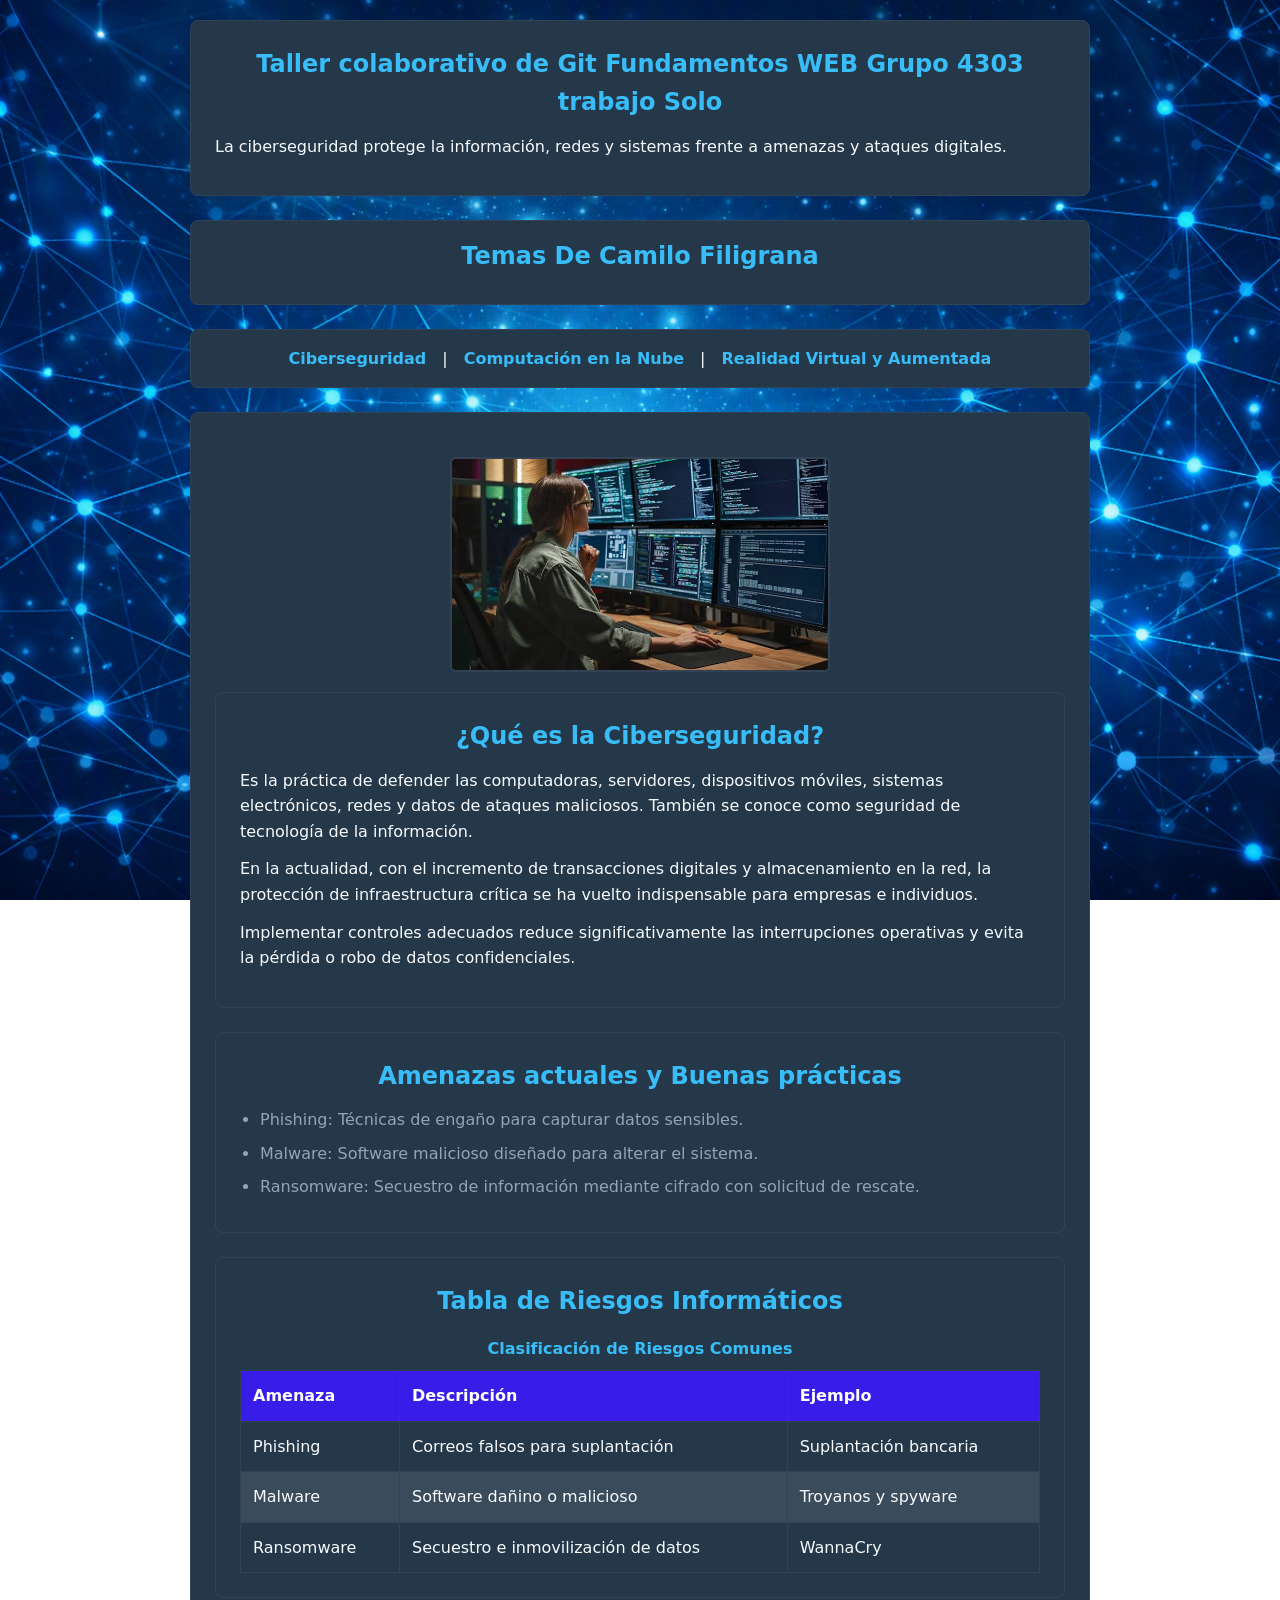
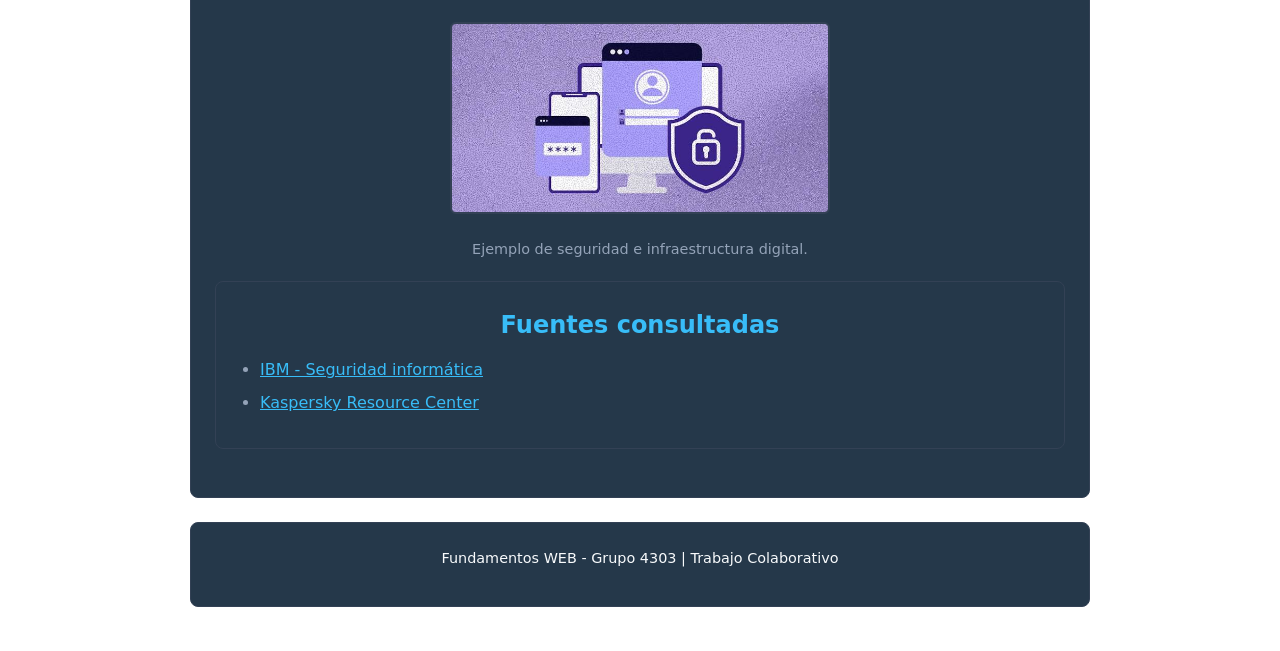
<file: index.html>
<!DOCTYPE html>
<html lang="es">
<head>
    <meta charset="UTF-8">
    <meta name="viewport" content="width=device-width, initial-scale=1.0">
    <title>Ciberseguridad - Proyecto Fundamentos Web</title>
    <link rel="stylesheet" href="css/styles.css">
</head>
<body>
    <header>

        <h2>Taller colaborativo de Git Fundamentos WEB Grupo 4303 trabajo Solo</h2>
        <p>La ciberseguridad protege la información, redes y sistemas frente a amenazas y ataques digitales.</p>
    </header>

<nav> <h1>Temas De Camilo Filigrana</h1></nav>
    <nav>
        
        <a href="index.html">Ciberseguridad</a> |
        <a href="nube.html">Computación en la Nube</a> |
        <a href="realidad.html">Realidad Virtual y Aumentada</a>
    </nav>

    <main>
        <figure>
            <img src="multimedia/2.jpg" alt="Representación gráfica de escudos de protección informática y ciberseguridad">
        </figure>

        <section>
            <h2>¿Qué es la Ciberseguridad?</h2>
            <p>Es la práctica de defender las computadoras, servidores, dispositivos móviles, sistemas electrónicos, redes y datos de ataques maliciosos. También se conoce como seguridad de tecnología de la información.</p>
            <p>En la actualidad, con el incremento de transacciones digitales y almacenamiento en la red, la protección de infraestructura crítica se ha vuelto indispensable para empresas e individuos.</p>
            <p>Implementar controles adecuados reduce significativamente las interrupciones operativas y evita la pérdida o robo de datos confidenciales.</p>
        </section>

        <section>
            <h2>Amenazas actuales y Buenas prácticas</h2>
            <ul>
                <li>Phishing: Técnicas de engaño para capturar datos sensibles.</li>
                <li>Malware: Software malicioso diseñado para alterar el sistema.</li>
                <li>Ransomware: Secuestro de información mediante cifrado con solicitud de rescate.</li>
            </ul>
        </section>

        <section>
            <h2>Tabla de Riesgos Informáticos</h2>
            <table>
                <caption>Clasificación de Riesgos Comunes</caption>
                <thead>
                    <tr>
                        <th>Amenaza</th>
                        <th>Descripción</th>
                        <th>Ejemplo</th>
                    </tr>
                </thead>
                <tbody>
                    <tr>
                        <td>Phishing</td>
                        <td>Correos falsos para suplantación</td>
                        <td>Suplantación bancaria</td>
                    </tr>
                    <tr>
                        <td>Malware</td>
                        <td>Software dañino o malicioso</td>
                        <td>Troyanos y spyware</td>
                    </tr>
                    <tr>
                        <td>Ransomware</td>
                        <td>Secuestro e inmovilización de datos</td>
                        <td>WannaCry</td>
                    </tr>
                </tbody>
            </table>
        </section>

        <figure>
            <img src="multimedia/1.jpg" alt="Representación gráfica de escudos de protección informática y ciberseguridad">
            <figcaption>Ejemplo de seguridad e infraestructura digital.</figcaption>
        </figure>

        <section>
            <h2>Fuentes consultadas</h2>
            <ul>
                <li><a href="https://www.ibm.com/security" target="_blank">IBM - Seguridad informática</a></li>
                <li><a href="https://www.kaspersky.com/resource-center" target="_blank">Kaspersky Resource Center</a></li>
            </ul>
        </section>
    </main>

    <footer>
        <p>Fundamentos WEB - Grupo 4303 | Trabajo Colaborativo</p>
    </footer>
</body>
</html>
</file>
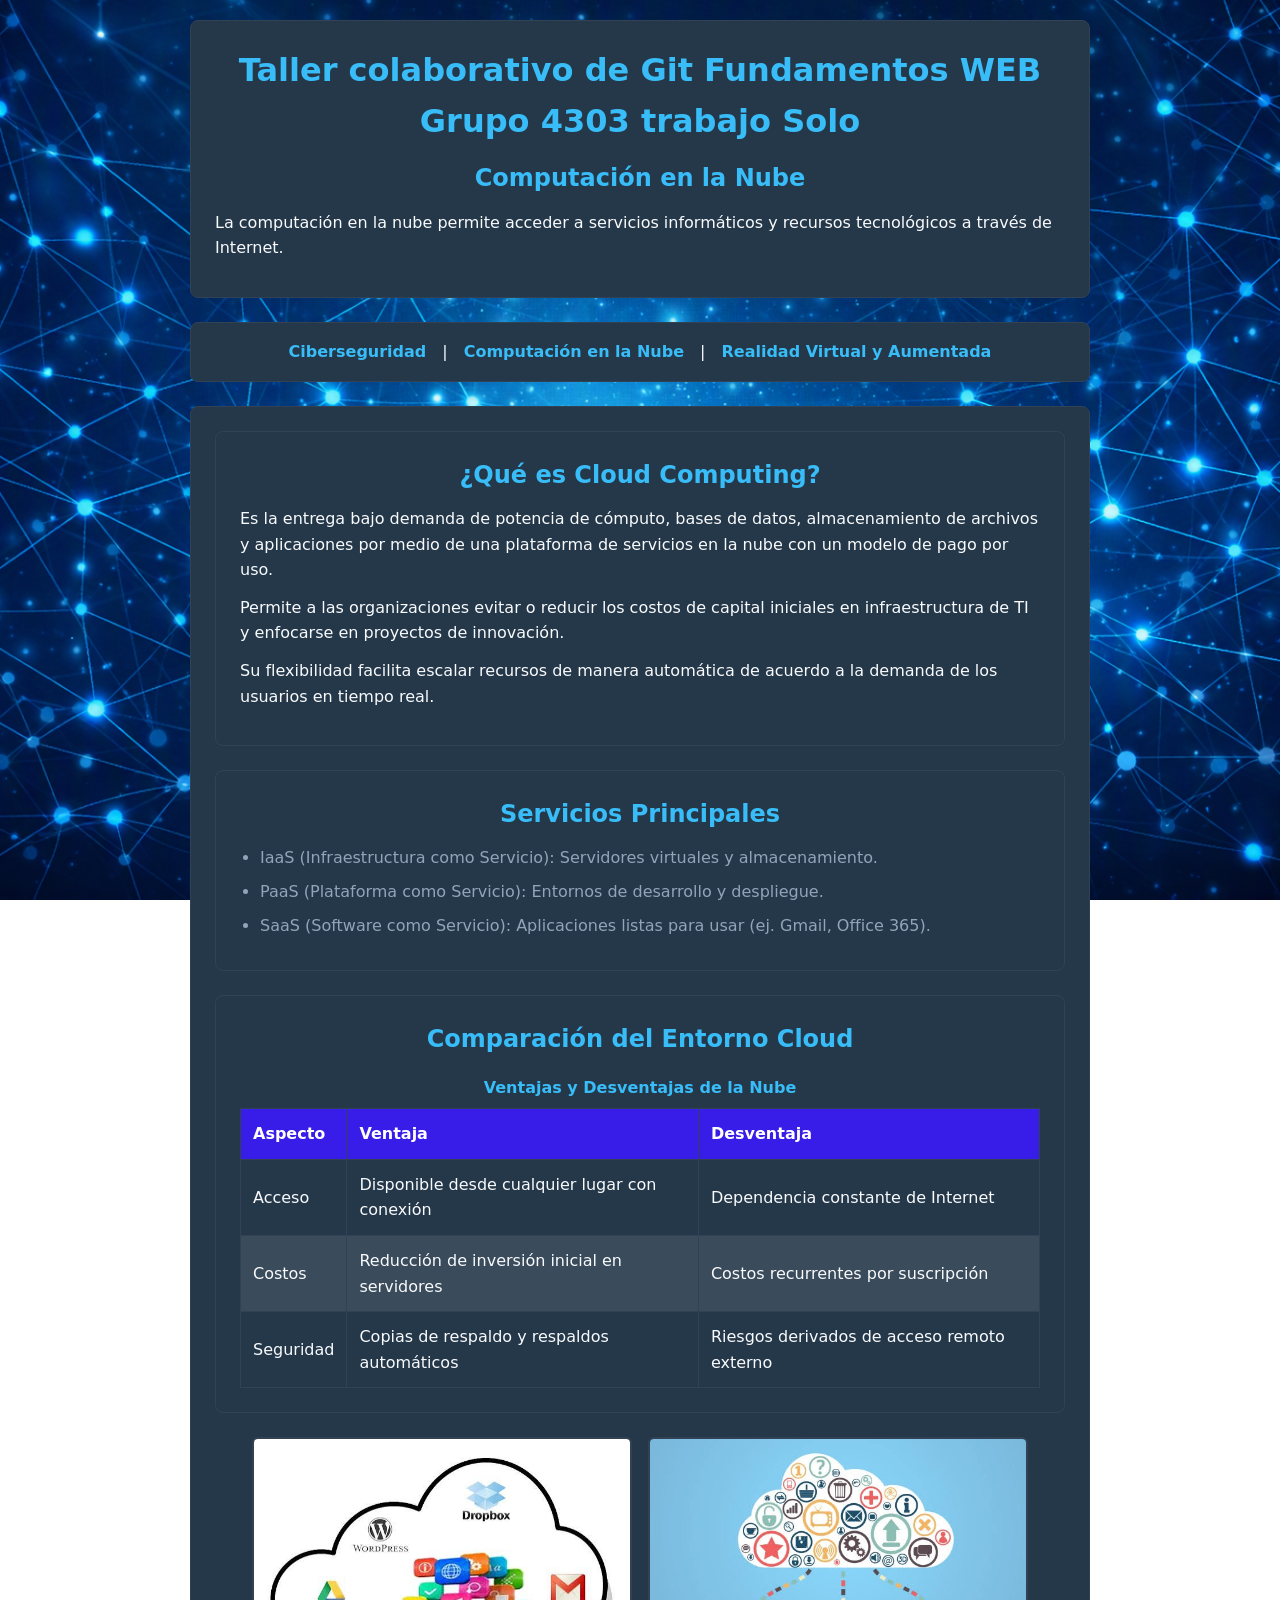
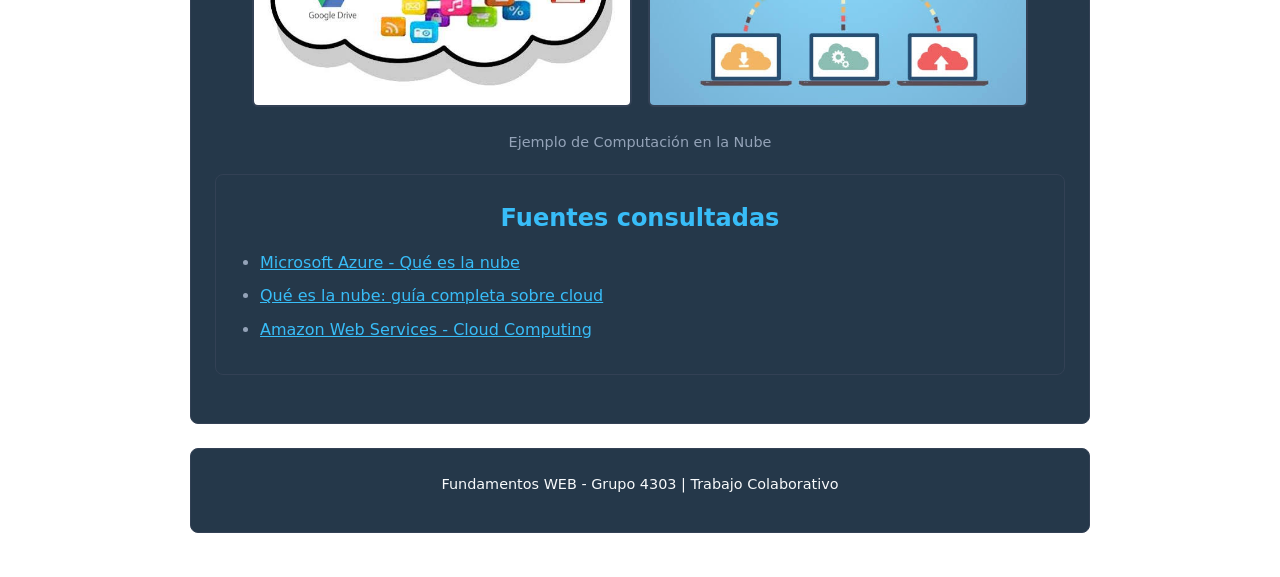
<file: nube.html>
<!DOCTYPE html>
<html lang="es">
<head>
    <meta charset="UTF-8">
    <meta name="viewport" content="width=device-width, initial-scale=1.0">
    <title>Computación en la Nube - Proyecto Fundamentos Web</title>
    <link rel="stylesheet" href="css/styles.css">
</head>
<body>
    <header>
        <h1>Taller colaborativo de Git Fundamentos WEB Grupo 4303 trabajo Solo</h1>
        <h2>Computación en la Nube</h2>
        <p>La computación en la nube permite acceder a servicios informáticos y recursos tecnológicos a través de Internet.</p>
    </header>

    <nav>
        <a href="index.html">Ciberseguridad</a> |
        <a href="nube.html">Computación en la Nube</a> |
        <a href="realidad.html">Realidad Virtual y Aumentada</a>
    </nav>

    <main>
        <section>
            <h2>¿Qué es Cloud Computing?</h2>
            <p>Es la entrega bajo demanda de potencia de cómputo, bases de datos, almacenamiento de archivos y aplicaciones por medio de una plataforma de servicios en la nube con un modelo de pago por uso.</p>
            <p>Permite a las organizaciones evitar o reducir los costos de capital iniciales en infraestructura de TI y enfocarse en proyectos de innovación.</p>
            <p>Su flexibilidad facilita escalar recursos de manera automática de acuerdo a la demanda de los usuarios en tiempo real.</p>
        </section>

        <section>
            <h2>Servicios Principales</h2>
            <ul>
                <li>IaaS (Infraestructura como Servicio): Servidores virtuales y almacenamiento.</li>
                <li>PaaS (Plataforma como Servicio): Entornos de desarrollo y despliegue.</li>
                <li>SaaS (Software como Servicio): Aplicaciones listas para usar (ej. Gmail, Office 365).</li>
            </ul>
        </section>

        <section>
            <h2>Comparación del Entorno Cloud</h2>
            <table>
                <caption>Ventajas y Desventajas de la Nube</caption>
                <thead>
                    <tr>
                        <th>Aspecto</th>
                        <th>Ventaja</th>
                        <th>Desventaja</th>
                    </tr>
                </thead>
                <tbody>
                    <tr>
                        <td>Acceso</td>
                        <td>Disponible desde cualquier lugar con conexión</td>
                        <td>Dependencia constante de Internet</td>
                    </tr>
                    <tr>
                        <td>Costos</td>
                        <td>Reducción de inversión inicial en servidores</td>
                        <td>Costos recurrentes por suscripción</td>
                    </tr>
                    <tr>
                        <td>Seguridad</td>
                        <td>Copias de respaldo y respaldos automáticos</td>
                        <td>Riesgos derivados de acceso remoto externo</td>
                    </tr>
                </tbody>
            </table>
        </section>

        <figure>
            <img src="multimedia/3.jpg" alt="Infografía con servidores conectados a un icono central de la nube">
            <img src="multimedia/4.jpg" alt="Infografía con servidores conectados a un icono central de la nube">
            <figcaption>Ejemplo de Computación en la Nube</figcaption>
        </figure>

        <section>
            <h2>Fuentes consultadas</h2>
            <ul>
                <li><a href="https://azure.microsoft.com/es-es/overview/what-is-cloud-computing/" target="_blank">Microsoft Azure - Qué es la nube</a></li>
                <li><a href="https://asana.com/es/resources/what-is-the-cloud" target="_blank">Qué es la nube: guía completa sobre cloud</a></li>
                <li><a href="https://aws.amazon.com/es/what-is-cloud-computing/" target="_blank">Amazon Web Services - Cloud Computing</a></li>
            </ul>
        </section>
    </main>

    <footer>
        <p>Fundamentos WEB - Grupo 4303 | Trabajo Colaborativo</p>
    </footer>
</body>
</html>
</file>
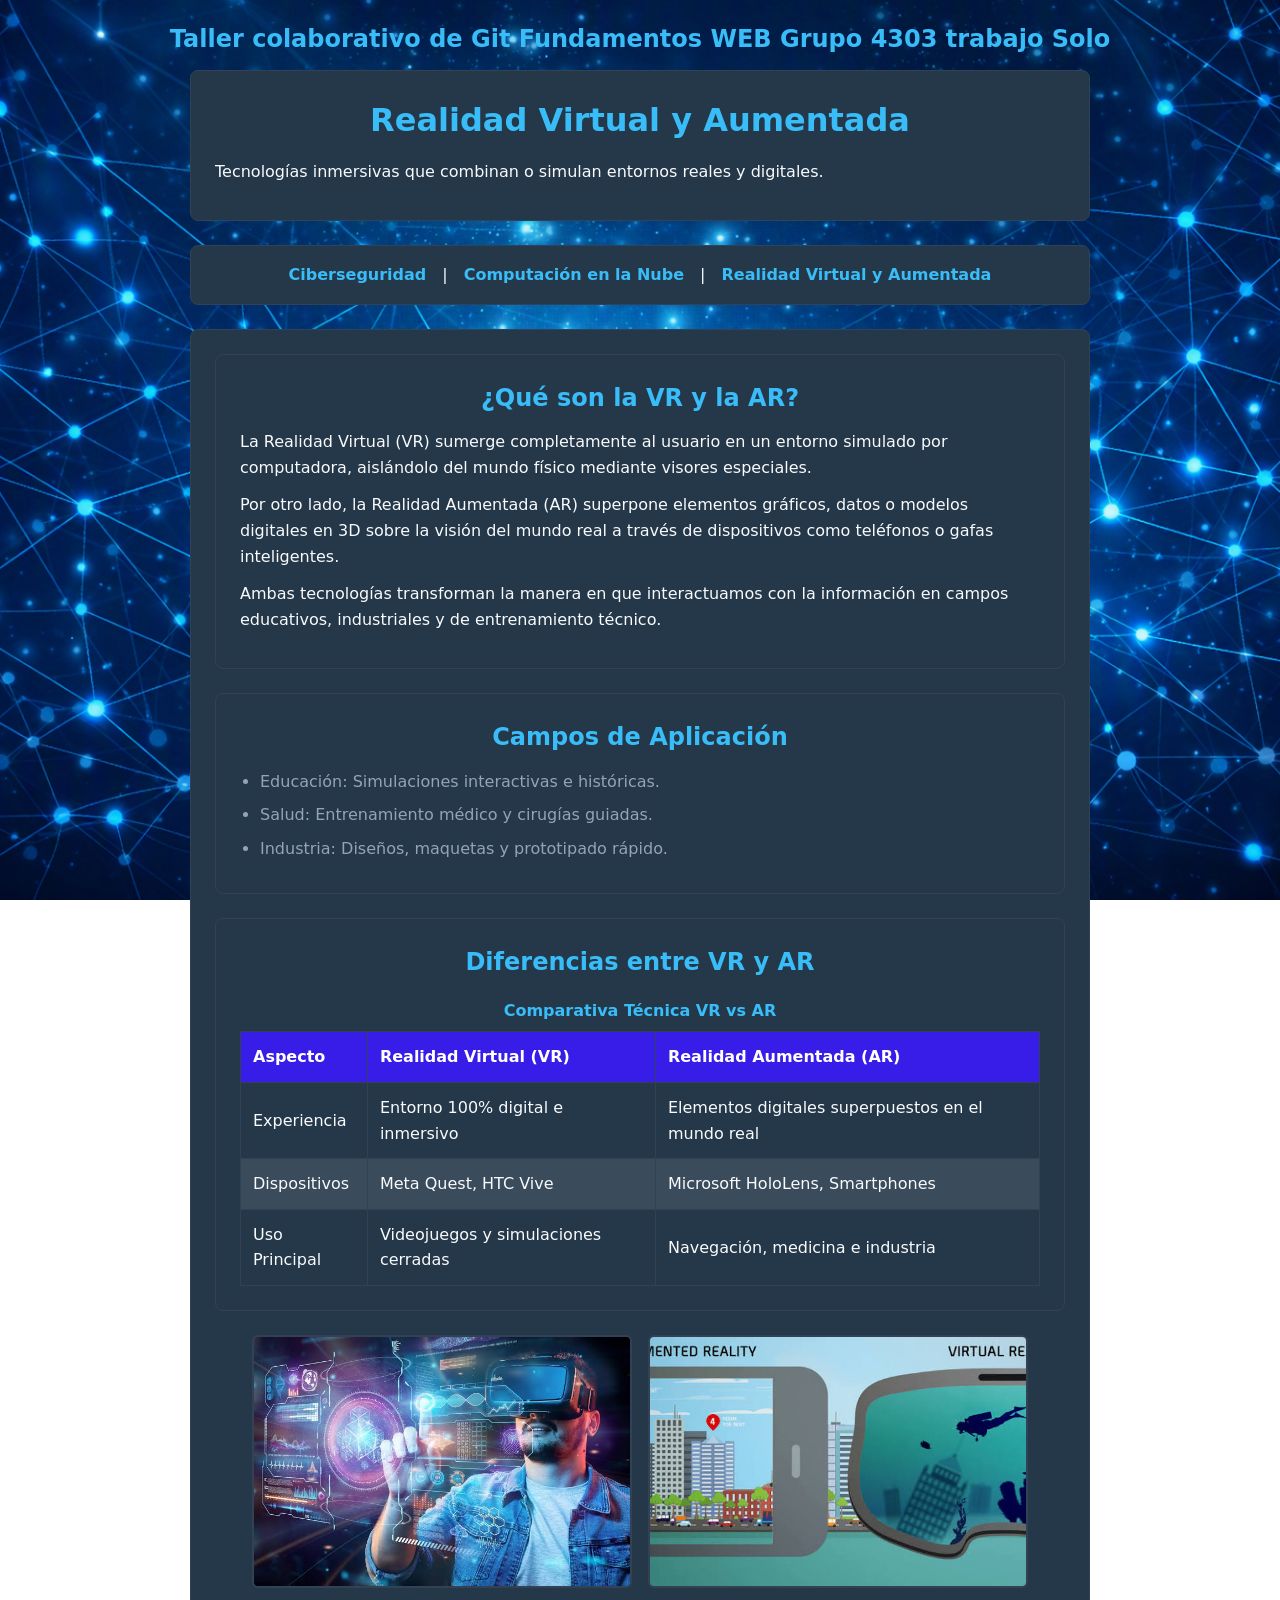
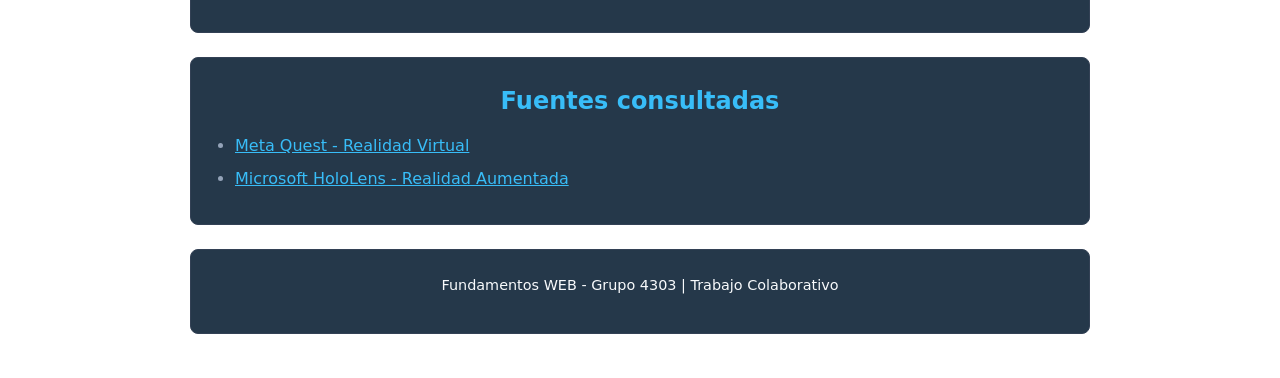
<file: realidad.html>
<!DOCTYPE html>
<html lang="es">
<head>
    <meta charset="UTF-8">
    <meta name="viewport" content="width=device-width, initial-scale=1.0">
    <title>Realidad Virtual y Aumentada - Proyecto Fundamentos Web</title>
    <link rel="stylesheet" href="css/styles.css">

</head>
    <h2>Taller colaborativo de Git Fundamentos WEB Grupo 4303 trabajo Solo</h2>
<body>
    <header>
        <h1>Realidad Virtual y Aumentada</h1>
        <p>Tecnologías inmersivas que combinan o simulan entornos reales y digitales.</p>
    </header>

    <nav>
        <a href="index.html">Ciberseguridad</a> |
        <a href="nube.html">Computación en la Nube</a> |
        <a href="realidad.html">Realidad Virtual y Aumentada</a>
    </nav>

    <main>
        <section>
            <h2>¿Qué son la VR y la AR?</h2>
            <p>La Realidad Virtual (VR) sumerge completamente al usuario en un entorno simulado por computadora, aislándolo del mundo físico mediante visores especiales.</p>
            <p>Por otro lado, la Realidad Aumentada (AR) superpone elementos gráficos, datos o modelos digitales en 3D sobre la visión del mundo real a través de dispositivos como teléfonos o gafas inteligentes.</p>
            <p>Ambas tecnologías transforman la manera en que interactuamos con la información en campos educativos, industriales y de entrenamiento técnico.</p>
        </section>

        <section>
            <h2>Campos de Aplicación</h2>
            <ul>
                <li>Educación: Simulaciones interactivas e históricas.</li>
                <li>Salud: Entrenamiento médico y cirugías guiadas.</li>
                <li>Industria: Diseños, maquetas y prototipado rápido.</li>
            </ul>
        </section>

        <section>
            <h2>Diferencias entre VR y AR</h2>
            <table>
                <caption>Comparativa Técnica VR vs AR</caption>
                <thead>
                    <tr>
                        <th>Aspecto</th>
                        <th>Realidad Virtual (VR)</th>
                        <th>Realidad Aumentada (AR)</th>
                    </tr>
                </thead>
                <tbody>
                    <tr>
                        <td>Experiencia</td>
                        <td>Entorno 100% digital e inmersivo</td>
                        <td>Elementos digitales superpuestos en el mundo real</td>
                    </tr>
                    <tr>
                        <td>Dispositivos</td>
                        <td>Meta Quest, HTC Vive</td>
                        <td>Microsoft HoloLens, Smartphones</td>
                    </tr>
                    <tr>
                        <td>Uso Principal</td>
                        <td>Videojuegos y simulaciones cerradas</td>
                        <td>Navegación, medicina e industria</td>
                    </tr>
                </tbody>
            </table>
        </section>

        <figure>
            <img src="multimedia/6.jpg" alt="Persona utilizando gafas de realidad virtual interactuando con interfaz digital">
            <img src="multimedia/5.jpg" alt="Persona utilizando gafas de realidad virtual interactuando con interfaz digital">
        
        </figure>
    </main>

    <section>
        <h2>Fuentes consultadas</h2>
        <ul>
            <li><a href="https://www.meta.com/quest/" target="_blank">Meta Quest - Realidad Virtual</a></li>
            <li><a href="https://www.microsoft.com/es-es/hololens" target="_blank">Microsoft HoloLens - Realidad Aumentada</a></li>
        </ul>
    </section>

    <footer>
        <p>Fundamentos WEB - Grupo 4303 | Trabajo Colaborativo</p>
    </footer>
</body>
</html>
</file>
<file: css/styles.css>
:root {
    --bg-primary: #4470d6;
    --bg-card: #25384a;
    --text-primary: #F8FAFC;
    --text-secondary: #94A3B8;
    --color-accent: #38BDF8;
    --color-hover: #0EA5E9;
    --color-border: #334155;
    --font-main: system-ui, -apple-system, sans-serif;
}


* {
    margin: 0;
    padding: 0;
    box-sizing: border-box;
}

body {
    background-image: url('../multimedia/21.png');
    background-size: cover;
    background-position: center;
    background-attachment: fixed;
    font-family: var(--font-main);
    color: var(--text-primary);
    line-height: 1.6;
    padding: 20px;
}


header, main, footer, section {
    max-width: 900px;
    margin: 0 auto 24px auto;
    background-color: var(--bg-card);
    padding: 24px;
    border-radius: 8px;
    border: 1px solid var(--color-border);
}

h1, h2, h3 {
    color: var(--color-accent);
    margin-bottom: 12px;
    text-align: center;
}

p {
    color: var(--text-primary);
    margin-bottom: 12px;
}

/* Navegación */
nav {
    display: flex;
    gap: 16px;
    justify-content: center;
    background-color: var(--bg-card);
    padding: 16px;
    border-radius: 8px;
    margin: 0 auto 24px auto;
    max-width: 900px;
    border: 1px solid var(--color-border);
}

nav a {
    color: var(--color-accent);
    text-decoration: none;
    font-weight: bold;
    transition: color 0.2s ease;
}

nav a:hover, nav a:focus {
    color: var(--color-hover);
    text-decoration: underline;
}


ul {
    margin-left: 20px;
    color: var(--text-secondary);
}

ul li {
    margin-bottom: 8px;
}

/* Tablas */
table {
    width: 100%;
    border-collapse: collapse;
    margin-top: 16px;
}

caption {
    font-weight: bold;
    margin-bottom: 8px;
    color: var(--color-accent);
}

th, td {
    padding: 12px;
    text-align: left;
    border: 1px solid var(--color-border);
}

th {
    background-color: #381de9;
    color: #FFFFFF;
}

tr:nth-child(even) {
    background-color: rgba(241, 241, 241, 0.1);
}


figure {
    display: flex;
    flex-wrap: wrap;
    justify-content: center;
    gap: 16px;
    margin: 20px 0;
}

figure img {
    max-width: 100%;
    width: 380px;
    height: auto;
    object-fit: cover;
    border-radius: 6px;
    border: 2px solid var(--color-border);
}

figcaption {
    width: 100%;
    text-align: center;
    color: var(--text-secondary);
    font-size: 0.9rem;
    margin-top: 8px;
}

a {
    color: var(--color-accent);
}

footer {
    text-align: center;
    font-size: 0.9rem;
    color: var(--text-secondary);
}
</file>
